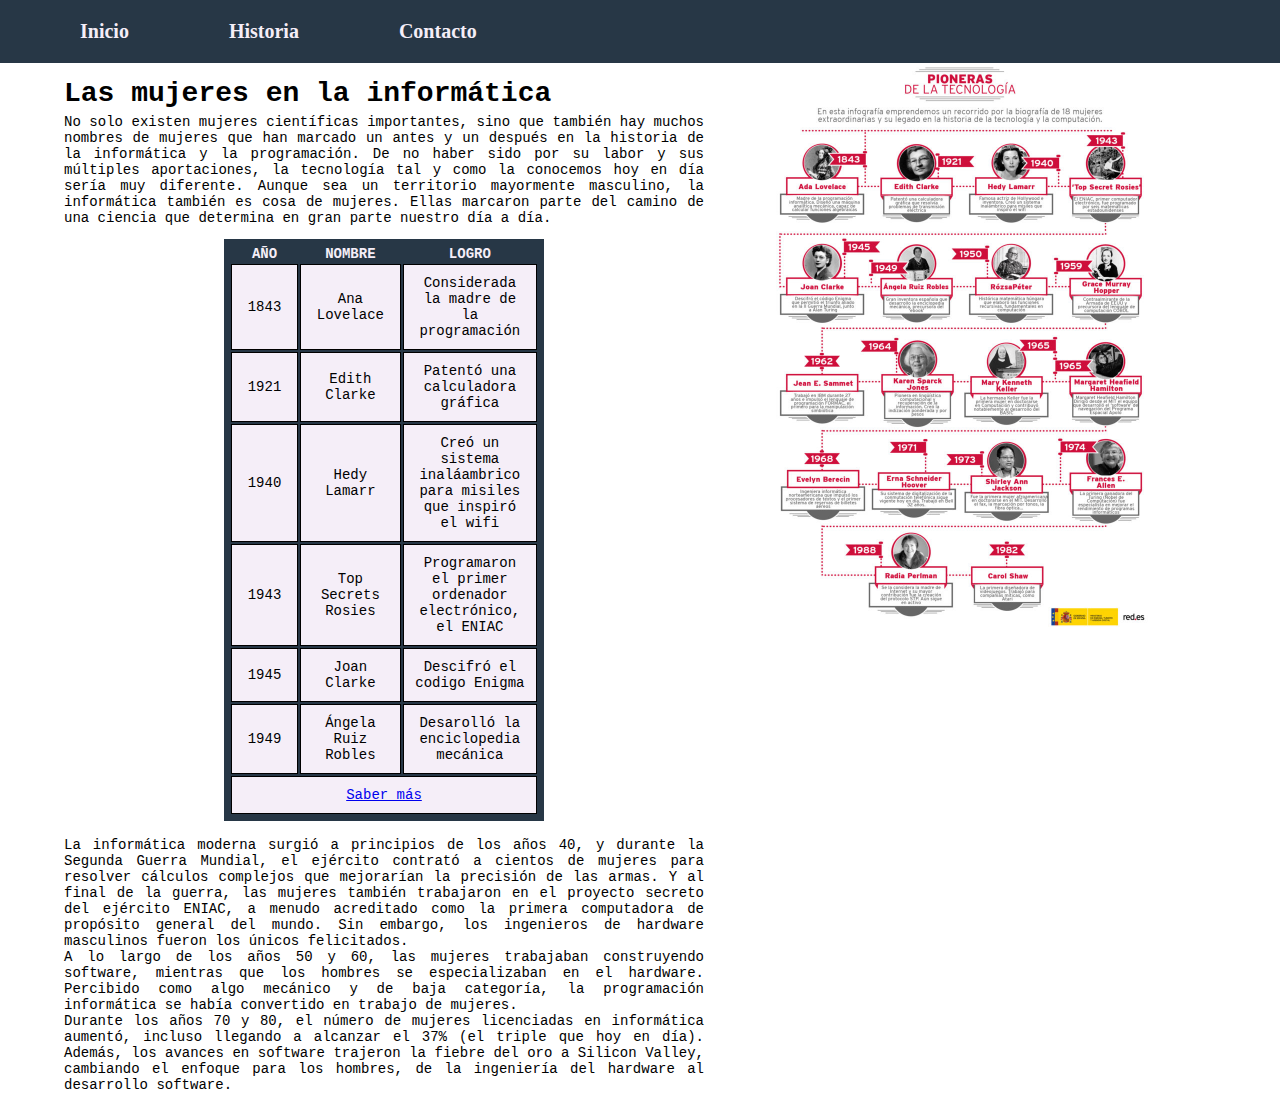
<file: Web_Repaso/index.html>
<!DOCTYPE html>
<!--Juanjo Carrasco Rodriguez-->
<html>
	<head>
		<title>Inicio</title>
		<meta charset="utf-8" />
		<link rel="stylesheet" type="text/css" href="compartido.css">
		<link rel="stylesheet" type="text/css" href="index.css">
	</head>
	<body>
		<header> <!--Menu navegacion-->
			<nav>
				<ul>
					<li><a href='index.html'>Inicio</a></li>
					<li><a href='historia.html'>Historia</a></li>
					<li><a href='contacto.html'>Contacto</a></li>
				</ul>
			</nav>
		</header>
		<main>
			<div>
				<h1>Las mujeres en la informática</h1>
				<p>
					No solo existen mujeres científicas importantes, sino que también hay muchos nombres de mujeres que han
					marcado un antes y un después en la historia de la informática y la programación. De no haber sido por su
					labor y sus múltiples aportaciones, la tecnología tal y como la conocemos hoy en día sería muy diferente.
					
					Aunque sea un territorio mayormente masculino, la informática también es cosa de mujeres. Ellas marcaron
					parte del camino de una ciencia que determina en gran parte nuestro día a día.
				</p>
			</div>
			<table><!--Tabla-->
				<tr>
					<th>
						AÑO
					</th>
					<th>
						NOMBRE
					</th>
					<th>
						LOGRO
					</th>
				</tr>
				<tr>
					<td>
						1843
					</td>
					<td>
						Ana Lovelace
					</td>
					<td>
						Considerada la madre de la programación
					</td>
				</tr>
				<tr>
					<td>
						1921
					</td>
					<td>
						Edith Clarke
					</td>
					<td>
						Patentó una calculadora gráfica
					</td>
				</tr>
				<tr>
					<td>
						1940
					</td>
					<td>
						Hedy Lamarr
					</td>
					<td>
						Creó un sistema inaláambrico para misiles que inspiró el wifi
					</td>
				</tr>
				<tr>
					<td>
						1943
					</td>
					<td>
						Top Secrets Rosies
					</td>
					<td>
						Programaron el primer ordenador electrónico, el ENIAC
					</td>
				</tr>
				<tr>
					<td>
						1945
					</td>
					<td>
						Joan Clarke
					</td>
					<td>
						Descifró el codigo Enigma
					</td>
				</tr>
				<tr>
					<td>
						1949
					</td>
					<td>
						Ángela Ruiz Robles
					</td>
					<td>
						Desarolló la enciclopedia mecánica
					</td>
				</tr>
				<tr>
					<td colspan = 3><a href='https://www.afiescueladefinanzas.es/mujeres-que-han-transformado-informatica-y-tecnologia'>Saber más</a></td>
				</tr>
			</table><!--Fin tabla-->
			<br />
			<div>
				<p>
					La informática moderna surgió a principios de los años 40, y durante la Segunda Guerra Mundial,
					el ejército contrató a cientos de mujeres para resolver cálculos complejos que mejorarían la precisión
					de las armas. Y al final de la guerra, las mujeres también trabajaron en el proyecto secreto del ejército ENIAC,
					a menudo acreditado como la primera computadora de propósito general del mundo. Sin embargo, los ingenieros de hardware masculinos fueron los únicos felicitados.
					<br />
					A lo largo de los años 50 y 60, las mujeres trabajaban construyendo software, mientras que los hombres se especializaban en el hardware. 
					Percibido como algo mecánico y de baja categoría, la programación informática se había convertido en trabajo de mujeres.
					<br />
					Durante los años 70 y 80, el número de mujeres licenciadas en informática aumentó, incluso llegando a alcanzar el 37% (el triple que hoy en día).
					Además, los avances en software trajeron la fiebre del oro a Silicon Valley, cambiando el enfoque para los hombres, de la ingeniería del hardware al desarrollo software.
				</p>
			</div>
		</main>
		<aside>
			<img src='imagenes/pioneras.jpeg' />
		</aside>
	</body>
</html>
</file>
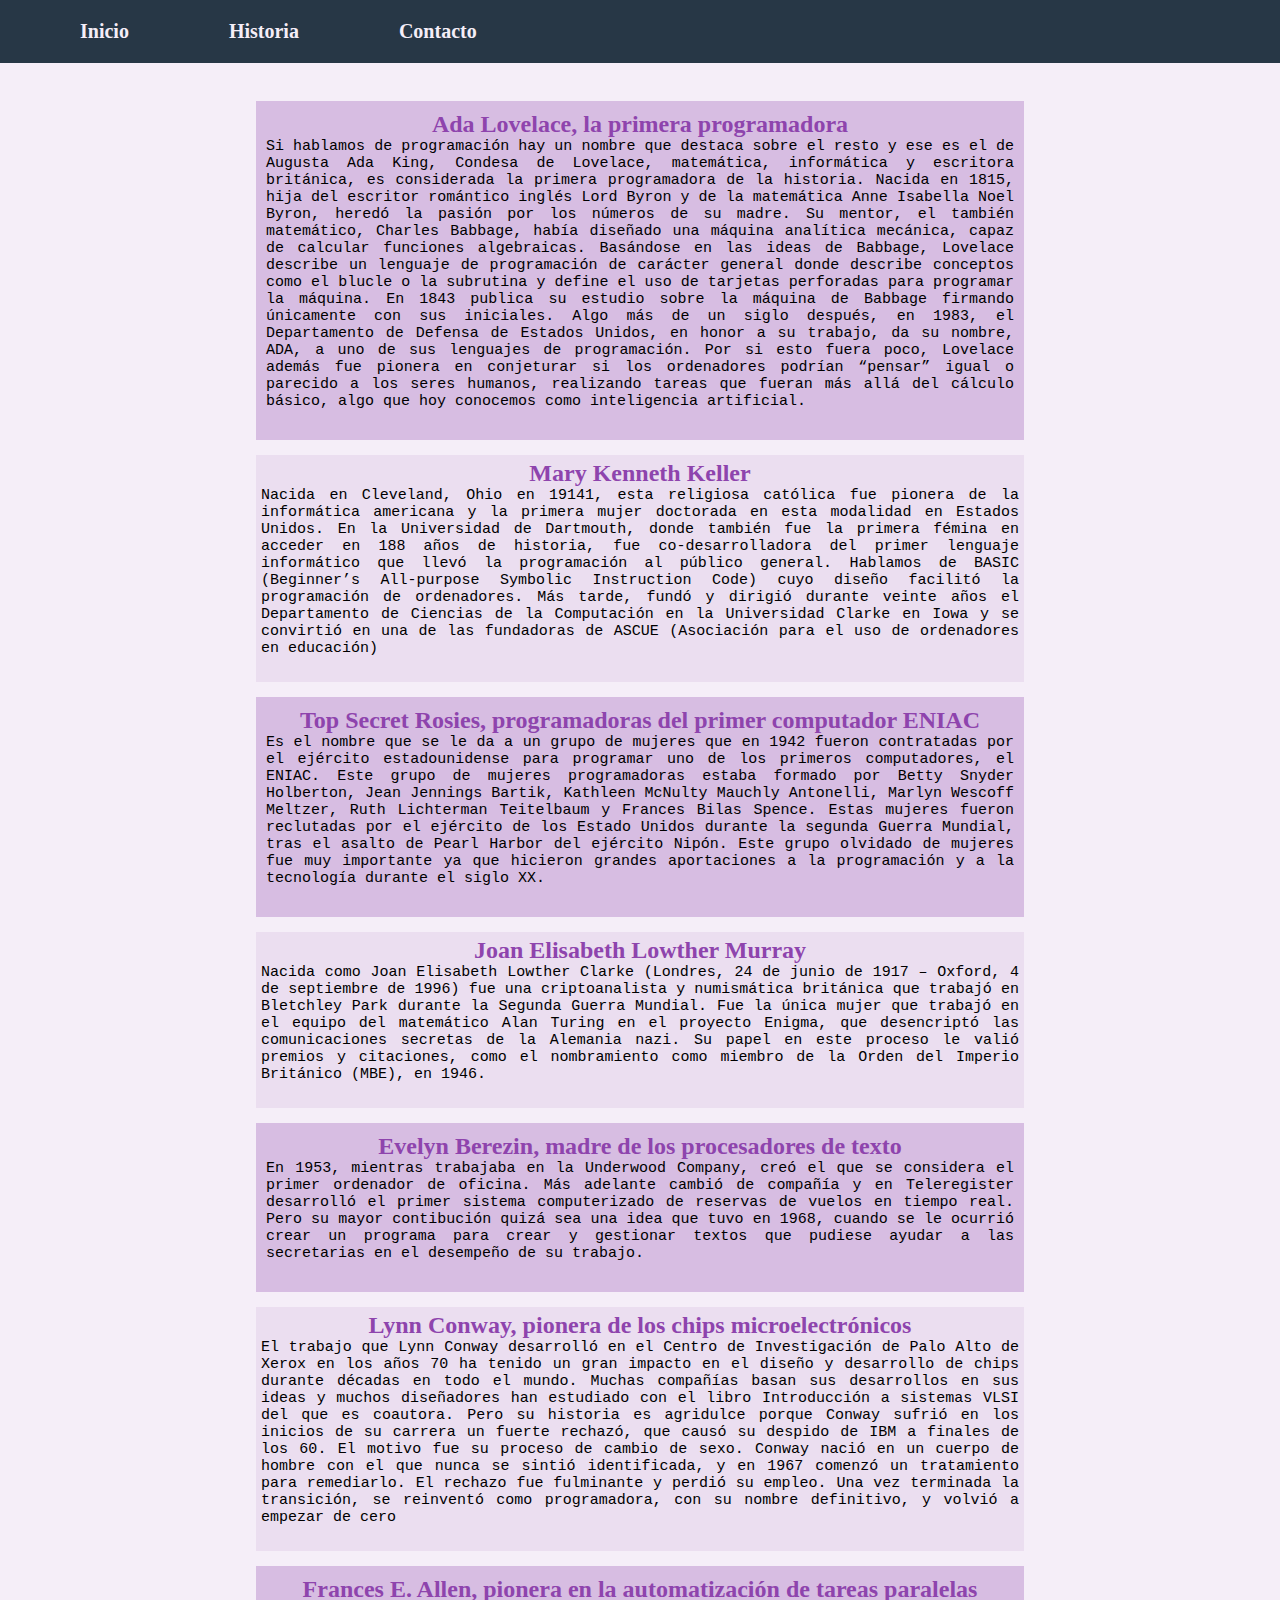
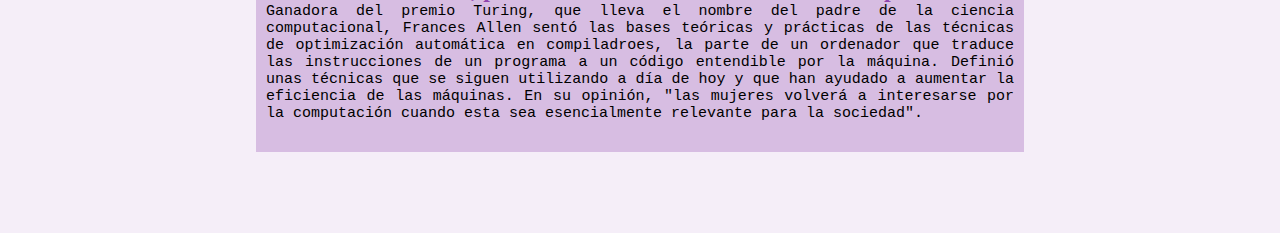
<file: Web_Repaso/historia.html>
<!DOCTYPE html>
<!--Juanjo Carrasco Rodriguez-->
<html>
	<head>
		<title>Inicio</title>
		<meta charset="utf-8" />
		<link rel="stylesheet" type="text/css" href="compartido.css">
		<link rel="stylesheet" type="text/css" href="historia.css">
	</head>
	<body>
		<header>
			<nav>
				<ul>
					<li><a href='index.html'>Inicio</a></li>
					<li><a href='historia.html'>Historia</a></li>
					<li><a href='contacto.html'>Contacto</a></li>
				</ul>
			</nav>
		</header>
		<main>
			<div class='divestilo1'>
				<h2>Ada Lovelace, la primera programadora</h2>
					<p>
						Si hablamos de programación hay un nombre que destaca sobre el resto y ese es el de Augusta Ada King, Condesa de Lovelace, matemática, 
						informática y escritora británica, es considerada la primera programadora de la historia. Nacida en 1815, hija del escritor 
						romántico inglés Lord Byron y de la matemática Anne Isabella Noel Byron, heredó la pasión por los números de su madre. Su mentor,
						el también matemático, Charles Babbage, había diseñado una máquina analítica mecánica, capaz de calcular funciones algebraicas.
						Basándose en las ideas de Babbage, Lovelace describe un lenguaje de programación de carácter general  donde describe conceptos como
						el blucle o la subrutina y define el uso de tarjetas perforadas para programar la máquina. En 1843 publica su estudio sobre la
						máquina de Babbage firmando únicamente con sus iniciales. Algo más de un siglo después, en 1983, el Departamento de Defensa de 
						Estados Unidos, en honor a su trabajo, da su nombre, ADA, a uno de sus lenguajes de programación. Por si esto fuera poco, Lovelace
						además fue pionera en conjeturar si los ordenadores podrían “pensar” igual o parecido a los seres humanos,
						realizando tareas que fueran más allá del cálculo básico, algo que hoy conocemos como inteligencia artificial. 
					</p>
			</div>
			<div class='divestilo2'>
				<h2>Mary Kenneth Keller</h2>
				<p>
					Nacida en Cleveland, Ohio en 19141, esta religiosa católica fue pionera de la informática americana y la primera mujer
					doctorada en esta modalidad en Estados Unidos. En la Universidad de Dartmouth, donde también fue la primera fémina en acceder
					en 188 años de historia, fue co-desarrolladora del primer lenguaje informático que llevó la programación al público general. 
					Hablamos de BASIC (Beginner’s All-purpose Symbolic Instruction Code) cuyo diseño facilitó la programación de ordenadores. 
					Más tarde, fundó y dirigió durante veinte años el Departamento de Ciencias 
					de la Computación en la Universidad Clarke en Iowa y se convirtió en una de las
					fundadoras de ASCUE (Asociación para el uso de ordenadores en educación)
				</p>
			</div>
			<div class='divestilo1'>
				<h2>Top Secret Rosies, programadoras del primer computador ENIAC</h2>
				<p>
					Es el nombre que se le da a un grupo de mujeres que en 1942 fueron contratadas por el ejército estadounidense para programar uno de los primeros computadores, el ENIAC. 
					Este grupo de mujeres programadoras estaba formado por Betty Snyder Holberton, Jean Jennings Bartik, Kathleen McNulty Mauchly Antonelli, Marlyn Wescoff Meltzer, Ruth Lichterman Teitelbaum
					y Frances Bilas Spence. Estas mujeres fueron reclutadas por el ejército de los Estado Unidos durante la segunda Guerra Mundial, tras el asalto de Pearl Harbor del ejército Nipón. Este grupo
					olvidado de mujeres fue muy importante ya que hicieron grandes aportaciones a la programación y a la tecnología durante el siglo XX.
				</p>
			</div>
			<div class='divestilo2'>
				<h2>Joan Elisabeth Lowther Murray</h2>
				<p>
					Nacida como Joan Elisabeth Lowther Clarke (Londres, 24 de junio de 1917 – Oxford, 4 de septiembre de 1996) fue una criptoanalista y
					numismática británica que trabajó en Bletchley Park durante la Segunda Guerra Mundial. Fue la única mujer que trabajó en el equipo 
					del matemático Alan Turing en el proyecto Enigma, que desencriptó las comunicaciones secretas de la Alemania nazi. Su papel en este 
					proceso le valió premios y citaciones, como el nombramiento como miembro de la Orden del Imperio Británico (MBE), en 1946.
				</p>
			</div>
			<div class='divestilo1'>
				<h2>Evelyn Berezin, madre de los procesadores de texto</h2>
				<p>
					En 1953, mientras trabajaba en la Underwood Company, creó el que se considera el primer ordenador de oficina. Más adelante cambió de compañía
					y en Teleregister desarrolló el primer sistema computerizado de reservas de vuelos en tiempo 
					real. Pero su mayor contibución quizá sea una idea que tuvo en 1968, cuando se le ocurrió crear un 
					programa para crear y gestionar textos que pudiese ayudar a las secretarias en el desempeño de su trabajo.
				</p>
			</div>
			<div class='divestilo2'>
				<h2>Lynn Conway, pionera de los chips microelectrónicos</h2>
				<p>
					El trabajo que Lynn Conway desarrolló en el Centro de Investigación de Palo Alto de Xerox en los años 70 ha tenido un gran impacto en el diseño
					y desarrollo de chips durante décadas en todo el mundo. Muchas compañías basan sus desarrollos en sus ideas y muchos diseñadores han estudiado
					con el libro Introducción a sistemas VLSI del que es coautora. Pero su historia es agridulce porque Conway sufrió en los inicios de su carrera
					un fuerte rechazó, que causó su despido de IBM a finales de los 60. El motivo fue su proceso de cambio de sexo. Conway nació en un cuerpo de hombre
					con el que nunca se sintió identificada, y en 1967 comenzó un tratamiento para remediarlo. El rechazo fue fulminante y perdió su empleo. 
					Una vez terminada la transición, se reinventó como programadora, con su nombre definitivo, y volvió a empezar de cero
				</p>
			</div>
			<div class='divestilo1'>
				<h2>Frances E. Allen, pionera en la automatización de tareas paralelas</h2>
				<p>
				Ganadora del premio Turing, que lleva el nombre del padre de la ciencia computacional, Frances Allen sentó las bases teóricas
				y prácticas de las técnicas de optimización automática en compiladroes, la parte de un ordenador que traduce las instrucciones
				de un programa a un código entendible por la máquina. Definió unas técnicas que se siguen utilizando 
				a día de hoy y que han ayudado a aumentar la eficiencia de las máquinas. En su opinión, "las mujeres 
				volverá a interesarse por la computación cuando esta sea esencialmente relevante para la sociedad".
				</p>
			</div>
		</main>
	</body>
</html>
</file>
<file: Web_Repaso/compartido.css>
/*Juanjo Carrasco Rodriguez*/

/*Este archivo es el que da estilo al menu y va en todas las paginas*/

*{
	margin:0;
	padding:0;
}
nav{
	background-color:#273746; /*Colores del menu*/
	font-family: cursive;
	font-size:20px;
}
nav ul{
	list-style:none; /*Quitar el estilo de las viñetas*/
	overflow: hidden;
}
nav ul li{
	float:left;
	padding-left:60px;
	font-weight: bold;
}

nav ul li a{
	padding: 20px;
	text-decoration: none;
	display: block;
	color:#F5EEF8;
}
h1{
	margin-bottom:5px;
}
</file>
<file: Web_Repaso/index.css>
/*Juanjo Carrasco Rodriguez*/
main{
	background-color:white; /*Propiedades del main*/
	width: 50%;
	float: left;
	margin-top: 15px;
	margin-left: 5%;
	font-family: monospace;
	font-size: 14px;
}
aside{
	width: 30%; /*Propiedades del main, se va a usar para contener una imagen*/
	margin-left: 5%;
	margin-right: 10%;
	float: left;
}
p{
	margin-bottom: 2%; /*Justificar texto y darle un margen en los parrafos*/
	text-align: justify;
}
img{
	width:100%;
	height:auto;
}

/*Propiedades de la tabla*/

table{
	text-align:center; 
	width: 50%;
	padding: 5px;
	margin-left: 25%;
	background-color: #273746;
}
td{
	padding: 10px;
	width: 15%;
	border: 1px solid black;
	background-color: #F5EEF8;
}

th{
	color: #F5EEF8;
}
</file>
<file: Web_Repaso/historia.css>
/*Juanjo Carrasco Rodriguez*/
body{
	background-color: #F5EEF8; /*Color de fondo*/
}
main{
	width: 60%; /*Dimensionar y posicionar el main*/
	float: left;
	margin: 3% 20% 0 20%;
}
h2{
	text-align: center;
	color: #8E44AD;
}
div{
	margin-bottom: 15px;
}
p{
	text-align: justify; /*Estilo de todos los parrados*/
	margin-bottom:20px;
	font-family: monospace;
	font-size: 15px;
}

.divestilo1{
	
	background-color: #D7BDE2; /*Estas dos clases son para diferenciar el color entre parrafos seguidos*/
	padding: 10px;
	
}
.divestilo2{
	
	background-color: #EBDEF0;
	padding: 5px;
}
</file>
